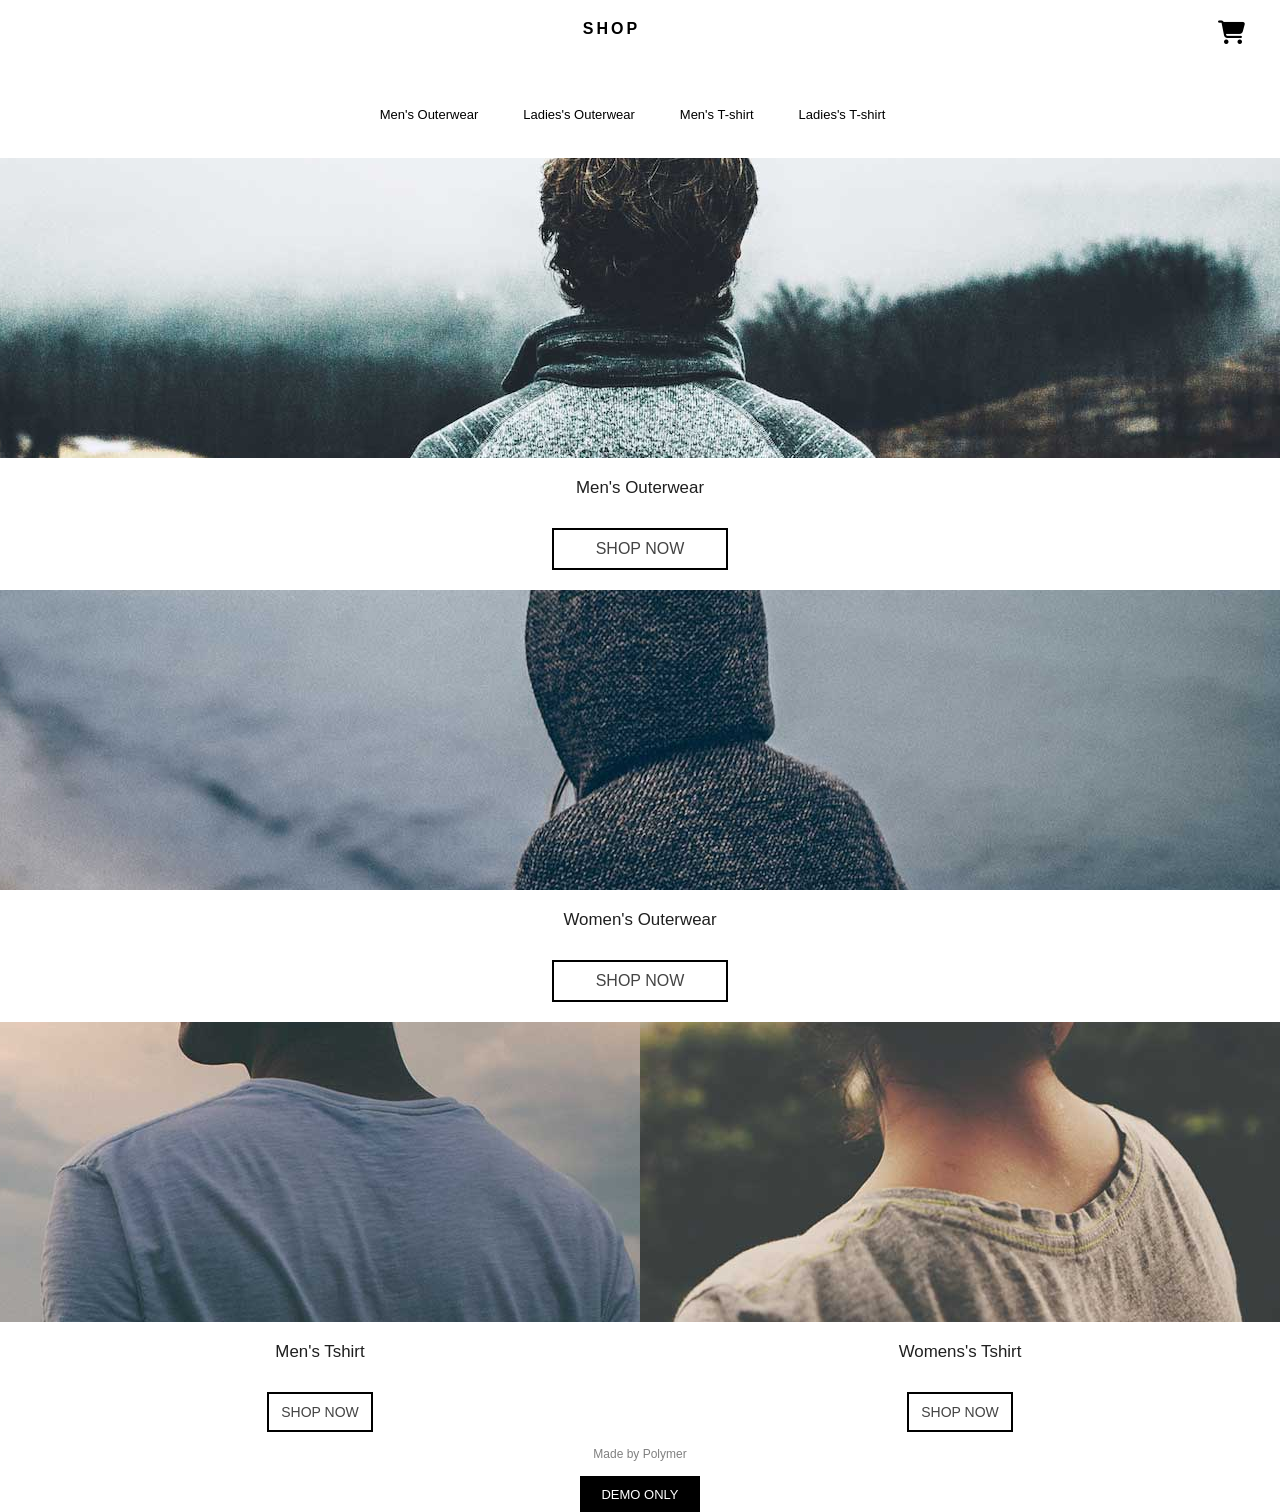
<file: index.html>
<!DOCTYPE html>
<html lang="en">
  <head>
    <meta charset="UTF-8" />
    <meta name="viewport" content="width=device-width, initial-scale=1.0" />
    <title>Grid with 2 Items per Row</title>
    <link rel="stylesheet" href="style.css">
    <link
    rel="stylesheet"
    href="https://cdnjs.cloudflare.com/ajax/libs/font-awesome/6.7.2/css/all.min.css"
    integrity="sha512-Evv84Mr4kqVGRNSgIGL/F/aIDqQb7xQ2vcrdIwxfjThSH8CSR7PBEakCr51Ck+w+/U6swU2Im1vVX0SVk9ABhg=="
    crossorigin="anonymous"
    referrerpolicy="no-referrer"
  />
  <link
    href="https://fonts.googleapis.com/css2?family=Roboto:wght@400;700&family=Noto+Sans:wght@400;700&display=swap"
    rel="stylesheet"
  />
  </head>
  <body>
<div class="home-page-outer-container">

    <div class="header-section">
        <div class="mobile-view">
          <div class="menu-bar">
            <i class="fa-solid fa-bars"></i>
          </div>
          <div class="shop-heading">
            <a href="homePage.html">SHOP</a>
          </div>
          <div class="cart">
            <a href="cartpage.html">
              <i class="fa-solid fa-cart-shopping"></i>
            </a>
          </div>
        </div>
        <div class="desktop-view">
          <a href="items.html">Men's Outerwear</a>
          <a href="">Ladies's Outerwear</a>
          <a href="">Men's T-shirt</a>
          <a href="">Ladies's T-shirt</a>
        </div>
  </div>

  <div class="main-homepage-container">
    <div class="mens-section">
      <div class="mens_outerwear"></div>
      <h2 class="mens_outerwear-heading">Men's Outerwear</h2>
      <a href="items.html" class="shpbtn">SHOP NOW</a>
    </div>

    <div class="women-section">
      <div class="womens_outerwear"></div>
      <h2 class="mens_outerwear-heading">Women's Outerwear</h2>
      <a href="items" class="shpbtn">SHOP NOW</a>
    </div>

    <div class="common-section-for-both">
      <div class="mens-section-incommon">
        <div class="mens_outerwear-common"></div>
        <h2 class="mens_outerwear-heading">Men's Tshirt</h2>
        <a href="items.html" class="shpbtn-for-common">SHOP NOW</a>
      </div>
  
      <div class="women-section-incommon">
        <div class="womens_outerwear-common"></div>
        <h2 class="mens_outerwear-heading">Womens's Tshirt</h2>
        <a href="items.html" class="shpbtn-for-common">SHOP NOW</a>
      </div>
      
    </div>

  </div>

    

   

    <div class="footer-section">
        <a class="footer-para">Made by Polymer</a>
        <div class="made-by">DEMO ONLY</div>
      </div>

</div>
  </body>
</html>
</file>
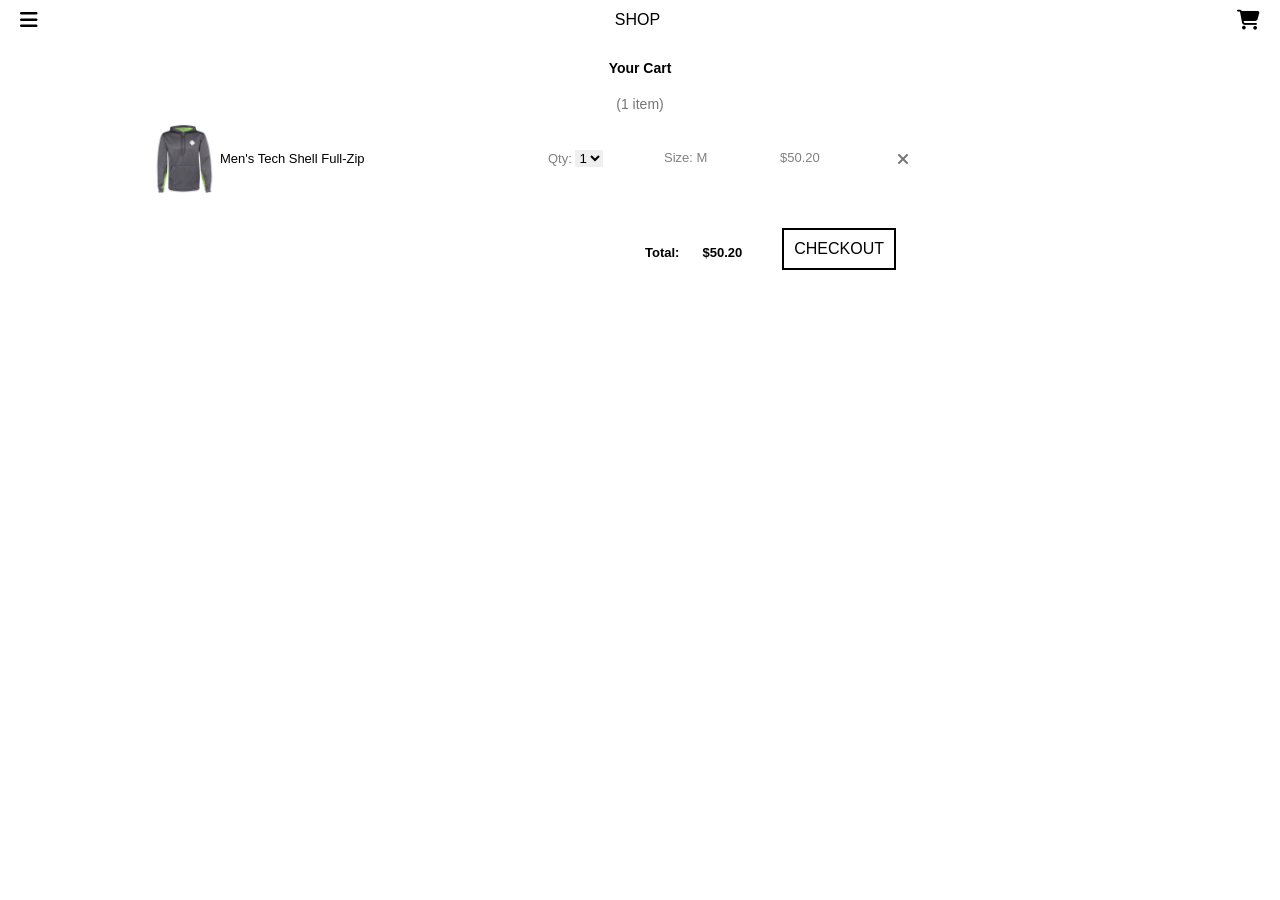
<file: cartpage.html>
<!DOCTYPE html>
<html lang="en">
  <head>
    <meta charset="UTF-8" />
    <meta name="viewport" content="width=device-width, initial-scale=1.0" />
    <title>Grid with 2 Items per Row</title>
    <link rel="stylesheet" href="style.css" />

    <link
      href="https://fonts.googleapis.com/css2?family=Roboto:wght@400;700&family=Noto+Sans:wght@400;700&display=swap"
      rel="stylesheet"
    />
    <link
      rel="stylesheet"
      href="https://cdnjs.cloudflare.com/ajax/libs/font-awesome/6.7.2/css/all.min.css"
      integrity="sha512-Evv84Mr4kqVGRNSgIGL/F/aIDqQb7xQ2vcrdIwxfjThSH8CSR7PBEakCr51Ck+w+/U6swU2Im1vVX0SVk9ABhg=="
      crossorigin="anonymous"
      referrerpolicy="no-referrer"
    />
  </head>
  <body>
    <div class="cart-main">
      <div class="header-section-cart">
        <div class="cart-mobile-view">
          <i class="fa-solid fa-bars"></i>

          <a href="homePage.html">SHOP</a>

          <i class="fa-solid fa-cart-shopping"></i>
        </div>
      </div>

      <div class="add-to-cart-main">
        <div class="added-to-cart-cnt">
          <div class="cart-div">
            <h1 class="cart-heading">Your Cart</h1>
            <span class="total-quantity">(1 item)</span>
          </div>

          <div class="main-card-detail-cnt">
            <img src="IMG/12.jpg" alt="" srcset="" class="cart-img" />

            <div class="cart-added-detail">
              <a href="" class="items-info">Men's Tech Shell Full-Zip</a>
              <div class="two-one">
                <p class="selections">
                  Qty:
                  <select class="qunat">
                    <option>1</option>
                    <option>1</option>
                    <option>1</option>
                    <option>1</option>
                  </select>
                </p>
                <p class="selections">Size: M</p>
                <p class="selections">$50.20</p>
              </div>
            </div>
            <div class="remove-item">
              <i class="fa-solid fa-xmark"></i>
            </div>
          </div>
          <div class="cart-btn-total">
            <div class="total">
              Total:
              <p>$50.20</p>
            </div>
            <a href="checkoutpage.html" class="btn-cart">CHECKOUT</a>
          </div>
        </div>
      </div>

      <!-- <div class="footer-section   cart-footer">
        <a class="footer-para">Made by Polymer</a>
        <div class="made-by">DEMO ONLY</div>
      </div> -->
    </div>

    <footer class="checkout-btn-cart">
      <a class="checkout-footer-blue" href="checkoutpage.html">CHECKOUT</a>
    </footer>
  </body>
</html>
</file>
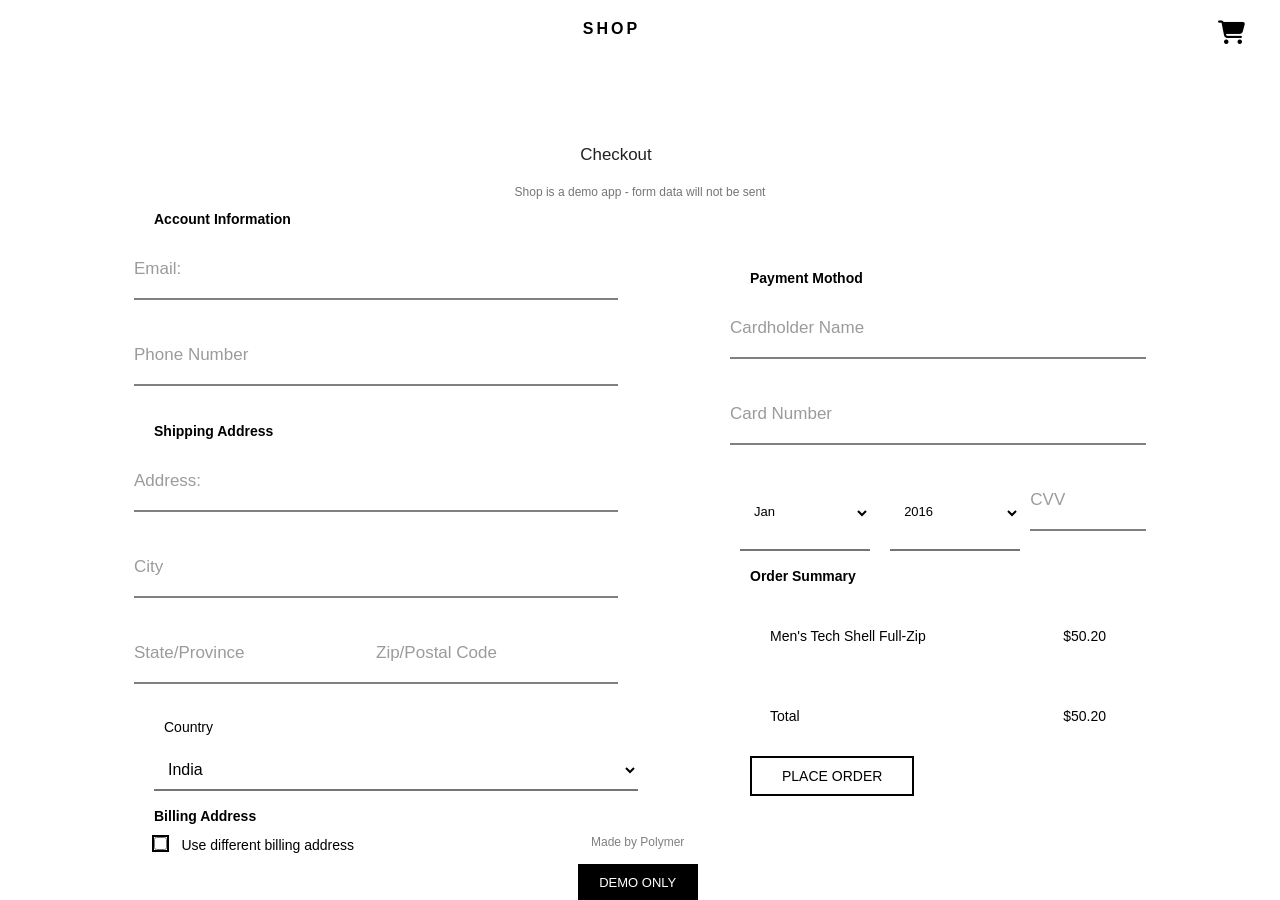
<file: checkoutpage.html>
<!DOCTYPE html>
<html lang="en">
  <head>
    <meta charset="UTF-8" />
    <meta name="viewport" content="width=device-width, initial-scale=1.0" />
    <title>Document</title>
    <link rel="stylesheet" href="style.css" />
    <link
      rel="stylesheet"
      href="https://cdnjs.cloudflare.com/ajax/libs/font-awesome/6.7.2/css/all.min.css"
      integrity="sha512-Evv84Mr4kqVGRNSgIGL/F/aIDqQb7xQ2vcrdIwxfjThSH8CSR7PBEakCr51Ck+w+/U6swU2Im1vVX0SVk9ABhg=="
      crossorigin="anonymous"
      referrerpolicy="no-referrer"
    />
    <link
      href="https://fonts.googleapis.com/css2?family=Roboto:wght@400;700&family=Noto+Sans:wght@400;700&display=swap"
      rel="stylesheet"
    />

    <link rel="preconnect" href="https://fonts.googleapis.com/" />
    <link rel="preconnect" href="https://fonts.gstatic.com/" crossorigin />
    <link
      href="https://fonts.googleapis.com/css2?family=Montserrat:ital,wght@0,100..900;1,100..900&family=Roboto:ital,wght@0,100..900;1,100..900&display=swap"
      rel="stylesheet"
    />
  </head>
  <body>
    <div class="main-container">
      <div class="header-section">
        <div class="mobile-view">
          <div class="menu-bar">
            <i class="fa-solid fa-bars"></i>
          </div>
          <div class="shop-heading">
            <a href="">SHOP</a>
          </div>
          <div class="cart">
            <i class="fa-solid fa-cart-shopping"></i>
          </div>
        </div>
      </div>

      <div class="checkout-contnr">
        <div class="checkout-heading-section">
          <h1 class="checkout-heading">Checkout</h1>
          <span class="checkout-para"
            >Shop is a demo app - form data will not be sent</span
          >
        </div>
<div class="checkout-container-middle">
        <div class="account-information-div">
          <h2 class="account-info-heading">Account Information</h2>

          <div class="acount-info-cntr">
            <div class="form__group field">
              <input
                class="form__field"
                type="text"
                placeholder="Email"
                required=""
              />
              <label class="form_label">Email:</label>
            </div>

            <div class="form__group field">
              <input
                class="form__field"
                type="Number"
                placeholder="Phone Number"
                required=""
              />
              <label class="form_label">Phone Number</label>
            </div>

            <h2 class="Shipping-address-heading">Shipping Address</h2>

            <div class="form__group field">
              <input
                class="form__field"
                type="text"
                placeholder="Address"
                required=""
              />
              <label class="form_label">Address:</label>
            </div>

            <div class="form__group field">
              <input
                class="form__field"
                type="Number"
                placeholder="City"
                required=""
              />
              <label class="form_label">City</label>
            </div>

            <div class="statte-zip-cntr">
              <div class="form__group field">
                <input
                  class="form__field"
                  type="text"
                  placeholder="State/Province"
                  required=""
                />
                <label class="form_label">State/Province</label>
              </div>

              <div class="form__group field">
                <input
                  class="form__field"
                  type="Number"
                  placeholder="Zip/Postal Code"
                  required=""
                />
                <label class="form_label">Zip/Postal Code</label>
              </div>
            </div>

            <div class="lable-country">
              <label for="" class="lable-name">Country</label>
              <select name="" id="" class="country-section">
                <option value="">India</option>
                <option value="">USA</option>
                <option value="">Canada</option>
              </select>
            </div>




            <div class="billing-address">
              <h2 class="billing-address-heading">Billing Address</h2>


             
              <div class="the-hidden-bill">
                  <input type="checkbox" id="hide-bill" class="hidden-bill ckeckit">
                  <label class="use-diff-add" for="">Use different billing address</label>
                  <div id="hide" class="hidden-address">
                    <div class="form__group field">
                      <input
                        class="form__field"
                        type="text"
                        placeholder="Address"
                        required=""
                      />
                      <label class="form_label">Address:</label>
                    </div>
        
                    <div class="form__group field">
                      <input
                        class="form__field"
                        type="Number"
                        placeholder="City"
                        required="required"
                      />
                      <label class="form_label">City</label>
                    </div>

                      <div class="statte-zip-cntr">
                        <div class="form__group field">
                          <input
                            class="form__field"
                            type="text"
                            placeholder="State/Province"
                            required=""
                          />
                          <label class="form_label">State/Province</label>
                        </div>
          
                        <div class="form__group field">
                          <input
                            class="form__field"
                            type="Number"
                            placeholder="Zip/Postal Code"
                            required=""
                          />
                          <label class="form_label">Zip/Postal Code</label>
                        </div>
                      </div>
                      <div class="lable-country">
                        <label for="" class="lable-name">Country</label>
                        <select name="" id="" class="country-section">
                          <option value="">India</option>
                          <option value="">USA</option>
                          <option value="">Canada</option>
                        </select>
                      </div>
                  </div>
              </div>







              <!-- <div class="new-address">
                <input type="checkbox" class="ckeck-new" />
                <h2 class="newAddres-heading">Use Different Billing Address</h2>
              </div> -->
            </div>
          </div>
        </div>

        <div class="paymentmode-container">
          <div class="payment-mode-div">
            <h2 class="payment-mode-heading">Payment Mothod</h2>

            <div class="form__group field">
              <input
                class="form__field"
                type="text"
                placeholder="Cardholder Name"
                required=""
              />
              <label class="form_label">Cardholder Name</label>
            </div>

            <div class="form__group field">
              <input
                class="form__field"
                type="text"
                placeholder="Card Number"
                required=""
              />
              <label class="form_label">Card Number</label>
            </div>
            <div class="month-year-cvv">
              <select name="" id="" class="month-section">
                  <option value="">Jan</option>
                  <option value="">Feb</option>
                  <option value="">Mar</option>
                  <option value="">Apr</option>
                  <option value="">May</option>
                  <option value="">Jun</option>
                  <option value="">Jul</option>
                  <option value="">Aug</option>
                  <option value="">Sep</option>
                  <option value="">Oct</option>
                  <option value="">Nov</option>
                  <option value="">Dec</option>
              </select>
              <select name="" id="" class="month-section">
                  <option value="">2016</option>
                  <option value="">2017</option>
                  <option value="">2018</option>
                  <option value="">2019</option>
                  <option value="">2020</option>
                  <option value="">2021</option>
                  <option value="">2022</option>
                  <option value="">2023</option>
                  <option value="">2024</option>
                  <option value="">2025</option>
                  <option value="">2026</option>
              </select>
              <div class="form__group field  CVV">
                <input
                  class="form__field"
                  type="text"
                  placeholder="CVV"
                  required=""
                />
                <label class="form_label">CVV</label>
              </div>

              
              
          </div>
          <div class="order-summary">
            <h2 class="order-summary-heading">
               Order Summary
            </h2>
            <div class="items-price-detail">
              <h2 class="item-name-heading">
                Men's Tech Shell Full-Zip
              </h2>
              <h2 class="items-price">
                  $50.20
              </h2>
            </div>


            <div class="total-price-detail">
              <h2 class="total-name-heading">
                Total
              </h2>
              <h2 class="total-added-price">
                  $50.20
              </h2>
            </div>

            <a href="#" class="btn-cart place-order-btn"> PLACE ORDER</a>
          </div>



          </div>
        </div>

      </div>
      </div>

      <div class="footer-section single-item  checkoutfooter">
        <a class="footer-para">Made by Polymer</a>
        <div class="made-by">DEMO ONLY</div>

        <div class="footer"></div>
      </div>

      <footer class="footer-ckeckout-page">
        <h2 class="footer-checkout-heading">
          PLACE ORDER
        </h2>
      </footer>
    </div>
  </body>
</html>
</file>
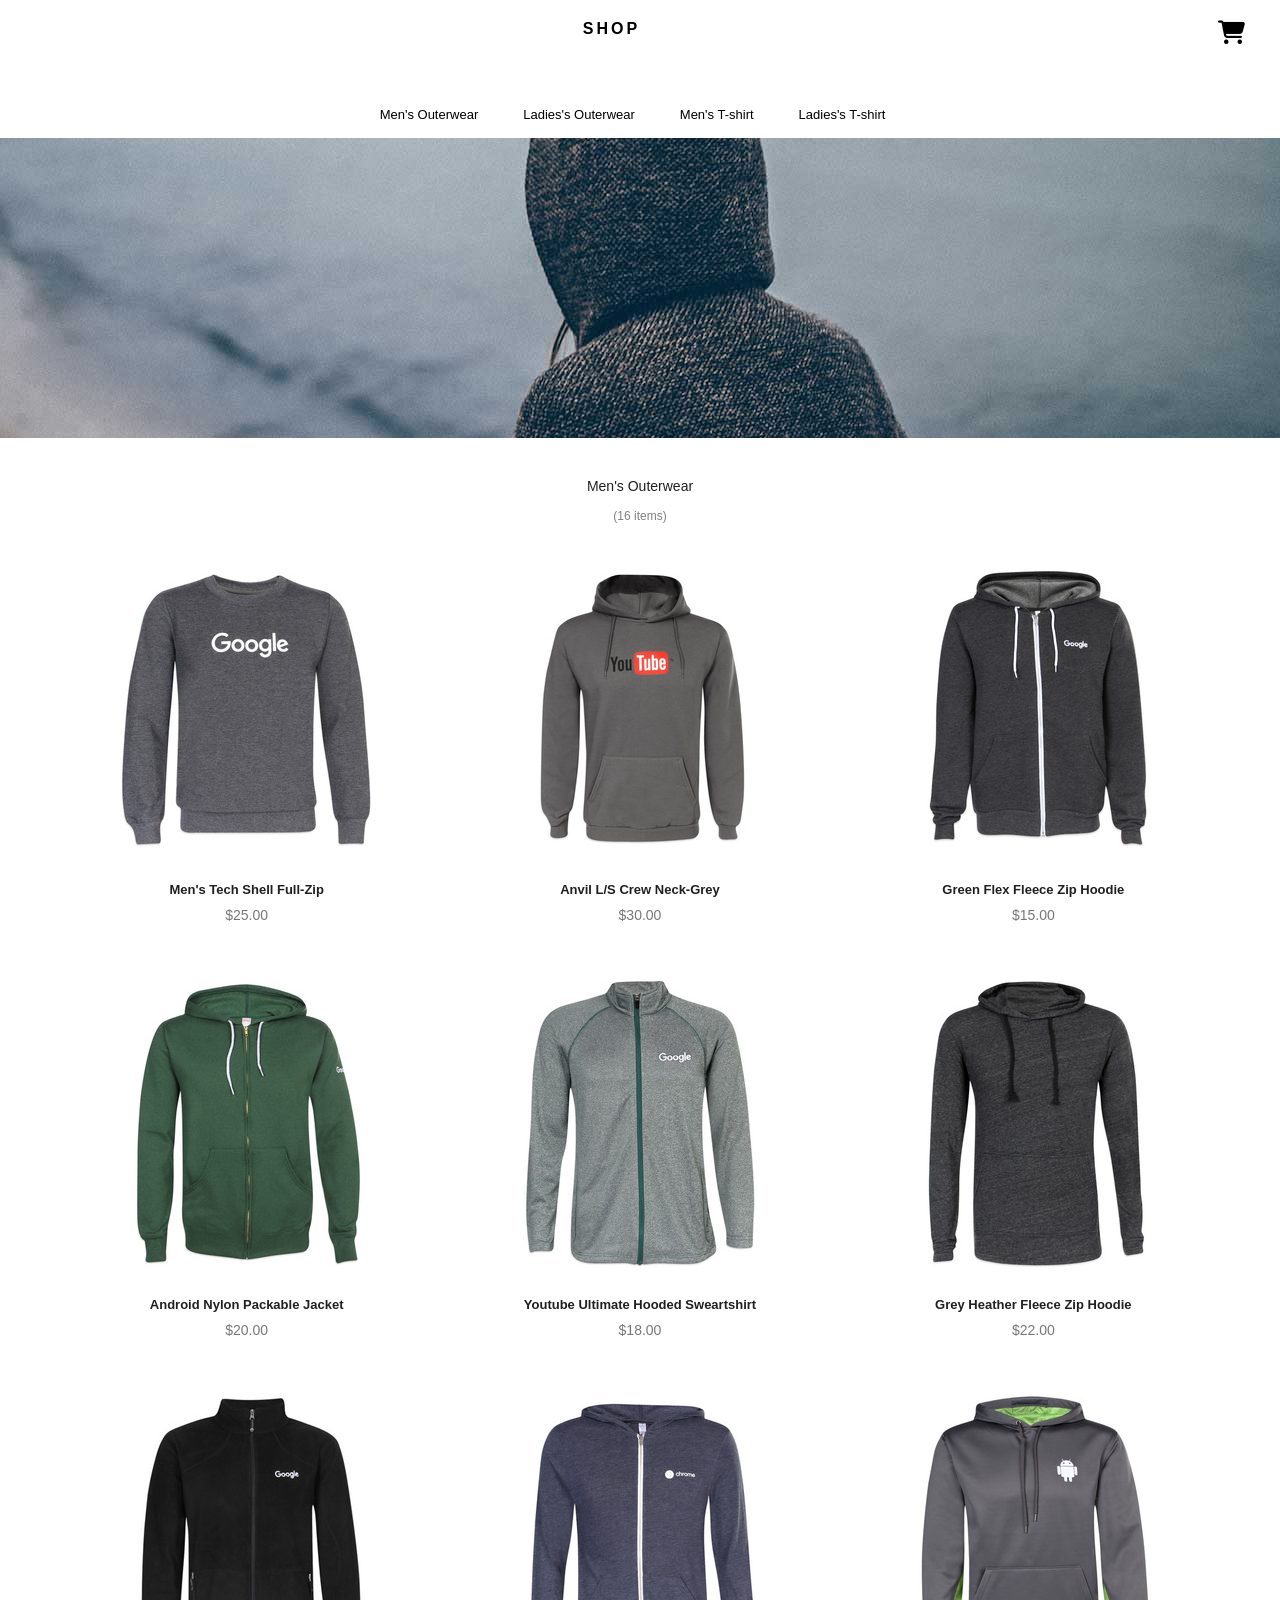
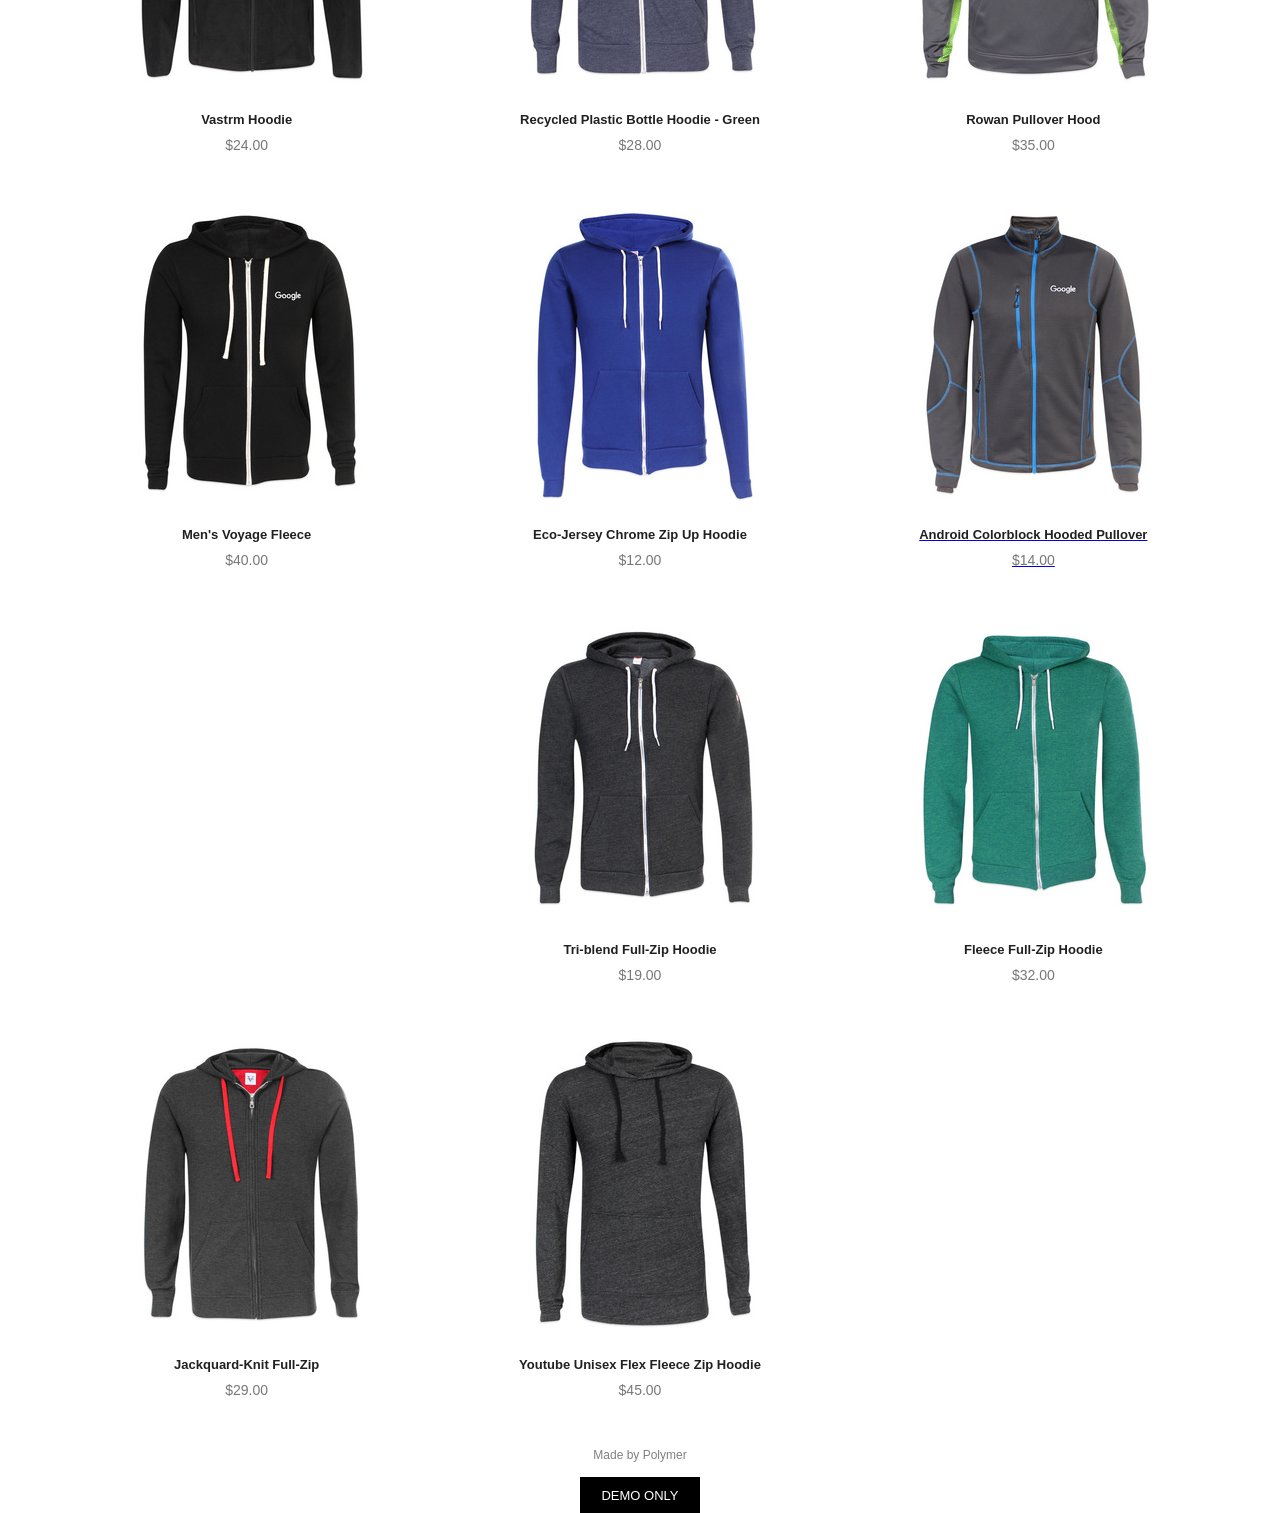
<file: items.html>
<!DOCTYPE html>
<html lang="en">
  <head>
    <meta charset="UTF-8" />
    <meta name="viewport" content="width=device-width, initial-scale=1.0" />
    <title>Grid with 2 Items per Row</title>
    <link rel="stylesheet" href="style.css">
    <link
    rel="stylesheet"
    href="https://cdnjs.cloudflare.com/ajax/libs/font-awesome/6.7.2/css/all.min.css"
    integrity="sha512-Evv84Mr4kqVGRNSgIGL/F/aIDqQb7xQ2vcrdIwxfjThSH8CSR7PBEakCr51Ck+w+/U6swU2Im1vVX0SVk9ABhg=="
    crossorigin="anonymous"
    referrerpolicy="no-referrer"
  />
  <link
    href="https://fonts.googleapis.com/css2?family=Roboto:wght@400;700&family=Noto+Sans:wght@400;700&display=swap"
    rel="stylesheet"
  />
  </head>
  <body>
<div class="main">

    <div class="header-section">
        <div class="mobile-view">
          <div class="menu-bar">
            <i class="fa-solid fa-bars"></i>
          </div>
          <div class="shop-heading">
            <a href="homePage.html">SHOP</a>
          </div>
          <div class="cart">
            <a href="cartpage.html">
            <i class="fa-solid fa-cart-shopping"></i></a>
          </div>
        </div>
        <div class="desktop-view">
          <a href="">Men's Outerwear</a>
          <a href="">Ladies's Outerwear</a>
          <a href="">Men's T-shirt</a>
          <a href="">Ladies's T-shirt</a>
        </div>
      </div>

    <div class="image-section">
<!-- <img class="img-for-items" src="img/mens_outerwear.jpg" alt=""> -->
    </div>

    

    <div class="middle-section">
        <h4 class="middle-heading">Men's Outerwear</h4>
        <h5 class="middle-heading2">(16 items)</h5>

    </div>

    <div class="container">
     
     
        <div class="item">
          <a href="SingleItem.html">
          <img  src="IMG/10-14154B.jpg" alt="Product 1" />
        </a>
          <h2 class="card-heading">Men's Tech Shell Full-Zip</h2>
          <p>$25.00</p>
        </div>
    

      <div class="item">
        <a href="SingleItem.html">
        <img src="IMG/5.jpg" alt="Product 2" />
      </a>
        <h2 class="card-heading" >Anvil L/S Crew Neck-Grey</h2>
        <p>$30.00</p>
      </div>

      <div class="item">
        <a href="SingleItem.html">
        <img src="IMG/6.jpg" alt="Product 3" />
      </a>
        <h2 class="card-heading">Green Flex Fleece Zip Hoodie</h2>
        <p>$15.00</p>
      </div>

      <div class="item">
        <a href="SingleItem.html">
        <img src="IMG/8.jpg" alt="Product 4" />
      </a>
        <h2 class="card-heading">Android Nylon Packable Jacket</h2>
        <p>$20.00</p>
      </div>

      <div class="item">
        <a href="SingleItem.html">
        <img src="IMG/10-15068B.jpg" alt="Product 5" />
      </a>
        <h2 class="card-heading">Youtube Ultimate Hooded Sweartshirt</h2>
        <p>$18.00</p>
      </div>

      <div class="item">
        <a href="SingleItem.html">
        <img src="IMG/9.jpg" alt="Product 6" />
      </a>
        <h2 class="card-heading">Grey Heather Fleece Zip Hoodie</h2>
        <p>$22.00</p>
      </div>

      <div class="item">
        <a href="SingleItem.html">
        <img src="IMG/10.jpg" alt="Product 7" />
      </a>
        <h2 class="card-heading">Vastrm Hoodie</h2>
        <p>$24.00</p>
      </div>

      <div class="item">
        <a href="SingleItem.html">
        <img src="IMG/11.jpg" alt="Product 8" />
      </a>
        <h2 class="card-heading">Recycled Plastic Bottle Hoodie - Green</h2>
        <p>$28.00</p>
      </div>

      <div class="item">
        <a href="SingleItem.html">
        <img src="IMG/12.jpg" alt="Product 9" />
      </a>
        <h2 class="card-heading">Rowan Pullover Hood</h2>
        <p>$35.00</p>
      </div>

      <div class="item">
        <a href="SingleItem.html">
        <img src="IMG/13.jpg" alt="Product 10" />
      </a>
        <h2 class="card-heading">Men's Voyage Fleece</h2>
        <p>$40.00</p>
      </div>

      <div class="item">
        <a href="SingleItem.html">
        <img src="IMG/14.jpg" alt="Product 11" />
      </a>
        <h2 class="card-heading">Eco-Jersey Chrome Zip Up Hoodie</h2>
        <p>$12.00</p>
      </div>

      <div class="item">
        <a href="SingleItem.html">
        <img src="IMG/15.jpg" alt="Product 12" />
        <h2 class="card-heading">Android Colorblock Hooded Pullover</h2>
        <p>$14.00</p>
      </div>

      <div class="item">
        <a href="SingleItem.html">
        <img src="IMG/16.jpg" alt="Product 13" />
      </a>
        <h2 class="card-heading">Tri-blend Full-Zip Hoodie</h2>
        <p>$19.00</p>
      </div>

      <div class="item">
        <a href="SingleItem.html">
        <img src="IMG/10-14157B.jpg" alt="Product 14" />
      </a>
        <h2 class="card-heading">Fleece Full-Zip Hoodie</h2>
        <p>$32.00</p>
      </div>

      <div class="item">
        <a href="SingleItem.html">
        <img src="IMG/7.jpg" alt="Product 15" />
      </a>
        <h2 class="card-heading">Jackquard-Knit Full-Zip</h2>
        <p>$29.00</p>
      </div>

      <div class="item">
        <a href="SingleItem.html">
        <img src="IMG/9.jpg" alt="Product 16" />
       </a>
        <h2 class="card-heading">Youtube Unisex Flex Fleece Zip Hoodie</h2>
        <p>$45.00</p>
      </div>
    </div>

    <div class="footer-section">
        <a class="footer-para">Made by Polymer</a>
        <div class="made-by">DEMO ONLY</div>
      </div>

</div>
  </body>
</html>
</file>
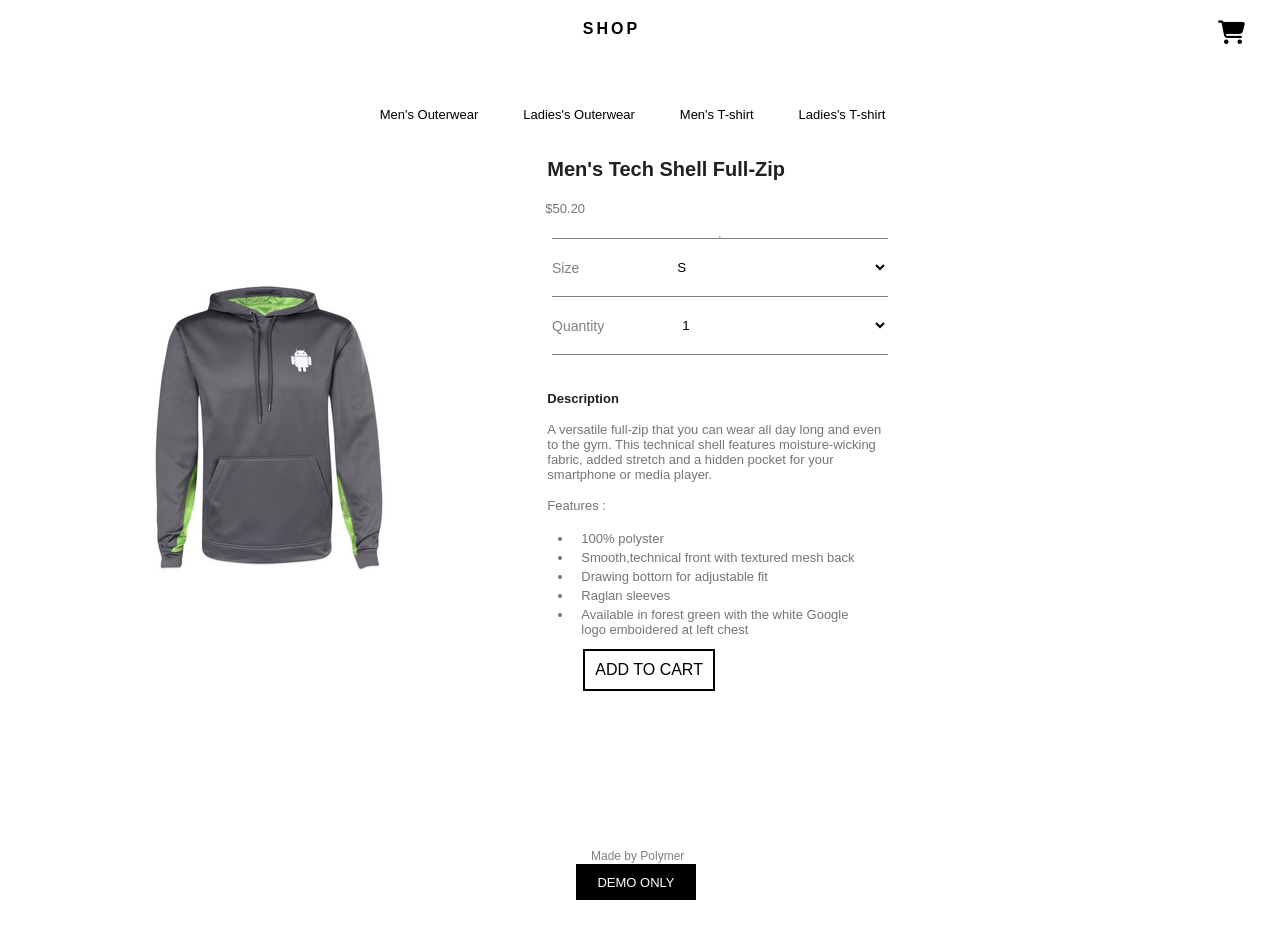
<file: SingleItem.html>
<!DOCTYPE html>
<html lang="en">
  <head>
    <meta charset="UTF-8" />
    <meta name="viewport" content="width=device-width, initial-scale=1.0" />
    <title>Document</title>
    <link rel="stylesheet" href="style.css" />
    <link
      rel="stylesheet"
      href="https://cdnjs.cloudflare.com/ajax/libs/font-awesome/6.7.2/css/all.min.css"
      integrity="sha512-Evv84Mr4kqVGRNSgIGL/F/aIDqQb7xQ2vcrdIwxfjThSH8CSR7PBEakCr51Ck+w+/U6swU2Im1vVX0SVk9ABhg=="
      crossorigin="anonymous"
      referrerpolicy="no-referrer"
    />
    <link
      href="https://fonts.googleapis.com/css2?family=Roboto:wght@400;700&family=Noto+Sans:wght@400;700&display=swap"
      rel="stylesheet"
    />

    <link rel="preconnect" href="https://fonts.googleapis.com/" />
    <link rel="preconnect" href="https://fonts.gstatic.com/" crossorigin />
    <link
      href="https://fonts.googleapis.com/css2?family=Montserrat:ital,wght@0,100..900;1,100..900&family=Roboto:ital,wght@0,100..900;1,100..900&display=swap"
      rel="stylesheet"
    />
  </head>
  <body>
    <div class="main-container">
      <div class="header-section">
        <div class="mobile-view">
          <div class="menu-bar">
            <i class="fa-solid fa-arrow-left"></i>
          </div>
          <div class="shop-heading">
            <a href="homePage.html">SHOP</a>
          </div>
          <div class="cart">
            <a href="cartpage.html">
              <i class="fa-solid fa-cart-shopping"></i>
            </a>
          </div>
        </div>
        <div class="desktop-view">
          <a href="items.html">Men's Outerwear</a>
          <a href="items.html">Ladies's Outerwear</a>
          <a href="items.html">Men's T-shirt</a>
          <a href="items.html">Ladies's T-shirt</a>
        </div>
      </div>

      <div class="card-main-section">
        <div class="img-ccontainer"></div>

        <div class="detail-container">
          <div class="main-detail-heading">
            <h1 class="detail-heading">Men's Tech Shell Full-Zip</h1>
        </div>
            <div class="price-cntainer">
                <p class="price">$50.20</p>
            </div>

            <div class="selector-section">
                <!-- <label for="size">Size</label> -->
                 <hr>
                <div class="size-section">
                    <p>Size</p>
                    <select class="size-selector" id="size">
                        <option value="small">S</option>
                        <option value="medium">M</option>
                        <option value="large">L</option>
                        <option value="xl">XL</option>
                    </select>
                </div>

                <div class="quantity-section">
                    <p>Quantity</p>
                    <select class="Quantity-selector">
                        <option value="1">1</option>
                        <option value="2">2</option>
                        <option value="3">3</option>
                        <option value="4">4</option>
                    </select>
                </div>
                
            </div>

            
            <div class="description">
              <h2 class="description-heading">Description</h2>
              <p class="desc-para">
                A versatile full-zip that you can wear all day long and even to
                the gym. This technical shell features moisture-wicking fabric,
                added stretch and a hidden pocket for your smartphone or media
                player.
              </p>

              <p class="feature-heading">Features :</p>
              <div class="feature-description">
                
                 <ul>
                    <li class="fleature-list">100% polyster</li>
                    <li class="fleature-list">Smooth,technical front with textured mesh back</li>
                    <li class="fleature-list">Drawing bottom for adjustable fit</li>
                    <li class="fleature-list">Raglan sleeves</li>
                    <li class="fleature-list">Available in forest green with the white Google logo emboidered at left chest</li>
                 </ul>

                 <a href="cartpage.html" class="btn-cart   single-item-cart-btn"> ADD TO CART</a>
              </div>

            </div>

            <div class="add-to-card">
                <a href="cartpage.html" class="add-to-card-btn">ADD TO CART</a>
            </div>
        <!-- </div> -->
        </div>
      </div>

      <div class="footer-section single-item">
        <a class="footer-para">Made by Polymer</a>
        <div class="made-by">DEMO ONLY</div>

        <div class="footer"></div>
    </div>




    </div>
 
  </body>
</html>
</file>
<file: style.css>
* {
  margin: 0;
  padding: 0;
  box-sizing: border-box;
  font-family: sans-serif;
}

.mobile-view {
  display: flex;
  justify-content: space-between;
  padding: 20px;
}
.shop-heading a {
  text-decoration: none;
  letter-spacing: 3px;
  color: black;
  font-weight: bold;
  margin-top: 20px;
  /* padding: 20px; */
}
.desktop-view {
  display: none;
}

.mens_outerwear{
  background-image: url(IMG/mens_outerwear.jpg);
  background-position: center;
  background-repeat: no-repeat;
  width: 100%;
  height: 300px;
}

 .mens-section,
.women-section{
  display: flex;
  flex-direction: column;
  align-items: center;
  justify-content: center;
  margin: 20px 0;
  gap: 20px;
} 

.mens_outerwear-heading{
font-size: 16.9px;
color: #202020;
font-weight: lighter;
}

.shpbtn {
  font-size: 16px;
  border: 2px solid black;
  text-decoration: none;
  margin-top: 10px;
  display: inline-block;
  color: #444;
  padding: 10px 42px;
} 

.common-section-for-both{
  display: flex;
  align-items: center;
  justify-content: center;
  width: 100%;
}

.mens-section-incommon{
  width: 100%;
  display: flex;
  flex-direction: column;
  align-items: center;
  justify-content: center;
  gap: 20px;
}
.women-section-incommon{
  width: 100%;
  display: flex;
  flex-direction: column;
  align-items: center;
  justify-content: center;
  gap: 20px;
}
 .womens_outerwear{
  background-image: url(IMG/ladies_outerwear.jpg);
  width: 100%;
  height: 300px;
  background-position: center;
  background-repeat: no-repeat;
}




.mens_outerwear-common{
  background-image: url(IMG/mens_tshirts.jpg);
  width: 100%;
  height: 300px;
  background-position: center;
  background-repeat: no-repeat;
}
.womens_outerwear-common{
  background-image: url(IMG/ladies_tshirts.jpg);
  width: 100%;
  height: 300px;
  background-position: center;
  background-repeat: no-repeat;
}

.shpbtn-for-common {
  font-size: 14px;
  border: 2px solid black;
  text-decoration: none;
  margin-top: 10px;
  display: inline-block;
  color: #444;
  padding: 10px 12px;
  font-size: 14px;
}

*/
.desktop-view {
  display: none;
}

.item3 {
  display: flex;
  flex-direction: row;
  height: auto;
  width: 100%;
}


.footer-section {
  display: flex;
  flex-direction: column;
  align-items: center;
  margin: 0 0;
}
.footer-para {
  color: gray;
  margin: 15px;
  font-size: 12px;
}

.made-by {
  font-size: 14px;
  color: white;
  height: 36px;
  width: 120px;
  background-color: black;
  display: flex;
  align-items: center;
  justify-content: center;
}  



 @media screen and (min-width: 1440px) {
    .mens-section-incommon{
        margin-left: 11%;
        
    }
    .women-section-incommon{
        margin-right: 11%;
    }
    .desktop-view{
      text-decoration: none;
      display: flex;
      flex-direction: row;
      align-items: center;
      justify-content: center;
      gap: 13px;
      padding-right: 15px;
      font-size: 11px;
      margin-top: 26px;
    }

    .desktop-view a{
        text-decoration: none;
        font-size: 13px;
        color: black;
        padding: 16px;
    }

    .menu-bar i {
      display: none;
    }

  .shpbtn-for-common { font-size: 16px;
  border: 2px solid #202020;
  text-decoration: none;
  margin-top: 10px;
  display: inline-block;
  color: #444;
  padding: 10px 42px;
   }
  } 










/*---------------------------------------------------------------------------------- Total Items Page -----------------------------------------------*/
.image-section{
  width: 100%;
  background-image: url(IMG/ladies_outerwear.jpg);
  background-position: center;
  background-repeat: no-repeat;
  height: 300px;
  display: none;
}


.menu-bar i,
.cart i {
  font-size: 24px;
  cursor: pointer;
  padding: 0 15px;
}
.heading {
  text-decoration: none;
  letter-spacing: 3px;
  color: #444;
  font-size: 17px;
  font-weight: bold;
  margin-bottom: 10px;
}

h1 {
  text-align: center;
  margin: 20px 0;
}
.middle-section {
  display: flex;
  flex-direction: column;
  align-items: center;
  justify-content: center;
  color: #202020;
  font-weight: 700;
}

.middle-heading {
  font-size: 14px;
  font-weight: lighter;
}
.middle-heading2 {
  font-size: 12px;
  font-weight: lighter;
  margin-top: 15px;
  color: grey;
}
.container {
  display: grid;
  grid-template-columns: repeat(2, 1fr);
  gap: 20px;
  padding: 20px;
  max-width: 1200px;
  margin: auto;
}

.item {
  background: #fff;
  border-radius: 8px;
  padding: 15px;
  text-align: center;
}
.card-heading {
  font-size: 13px;
  font-weight: bold;
  margin: 10px 0;
  color: #202020;
}
.item img {
  max-width: 100%;
  height: auto;
  border-radius: 8px;
  margin-bottom: 10px;
}

.item p {
  font-size: 14px;
  color: #777;
}

.footer-section {
  display: flex;
  flex-direction: column;
  align-items: center;
  margin: 0 0;
}
.footer-para {
  color: gray;
  margin: 15px;
}
.made-by {
  font-size: 13px;
  color: white;
  height: 36px;
  width: 120px;
  background-color: black;
  display: flex;
  align-items: center;
  justify-content: center;
}



/*------------------------------------------------------------------------- single-item-section --------------------------------------------------------*/
/* .card-main-section{
    display: grid;
    grid-column: 1fr;
} */
.img-ccontainer {
  /* width: 100vh; */
  height: 300px;
  background-image: url(IMG/12.jpg);
  background-position: center;
  background-repeat: no-repeat;
}

.size-section,
.quantity-section {
  width: 90%;
  display: flex;
  gap: 0px 64px;
  align-items: center;
  justify-content: center;
  border: 1px solid gray;
  border-left: none;
  border-right: none;
}
.size-section {
  gap: 0px 84px;
}
.size-selector,
.Quantity-selector {
  width: 80%;
  display: flex;
  flex-direction: column;
  padding: 20px 10px;
  outline: none !important;
  border: none !important;
  border-right: none !important;
  background-color: white;
}
.size-section,
.quantity-section p {
  color: gray;
  font-size: 14px;
}

.quantity-section {
  border-top: none;
}
.selector-section {
  display: flex;
  flex-direction: column;
  align-items: center;
  padding: 20px 0px;
}
.detail-heading {
  font-size: 20px;
  color: #202020;
}
.main-detail-heading {
  display: flex;
  align-items: start;
  padding: 0px 14px;
}
.price-cntainer {
  display: flexbox;
  align-items: start;
  padding: 0px 12px;
  color: #757575;
  font-size: 13px;
}

.description-heading,
.feature-heading {
  font-size: 13px;
  margin: 16px 0px;
  color: #202020;
  padding: 0px 14px;
}
.feature-heading {
  color: #757575;
}
.desc-para {
  color: #757575;
  font-size: 13px;
  padding: 0px 14px;
}
.feature-description {
  margin: 10px 40px;
}
.fleature-list {
  color: #757575;
  font-size: 13px;
  padding: 2px 8px;
}
.add-to-card-btn {
  width: 100%;
  background-color: #172c50;
}
.add-to-card-btn {
  color: #ffffff;
  font-size: 15px;
  padding: 20px 20px;
  position: absolute;
  bottom: 0;
  position: fixed;
}
.single-item{
  display: none;
}
.feature-description{
  margin-bottom: 15rem;
}
.single-item-cart-btn{
  display: none;
}

.add-to-card a{
  display: flex;
  align-items: center;
  justify-content: center;
  text-decoration: none;
  font-size: 13px;
  font-weight: lighter;
}
@media (min-width: 760px) {
  .add-to-card{
    display: none;
  }
 
  .single-item{
    /* display: flex;
    align-items: center;
    justify-content: center; */
    position: absolute;
    bottom: 0;
    left: 45%;

  }
  .single-item{
   display: block;
   position: absolute;
   bottom: 0;
  }
  
  .single-item-cart-btn{
    display: block;
    margin:10px 10px;
  }
}


/* -------------cart page------------------------- */


.cart-mobile-view {
  display: flex;
  align-items: center; 
  justify-content: space-between; 
  width: 100%; 
  padding: 10px 20px; 
  background-color: #fff; 
}

.cart-mobile-view a {
  text-decoration: none; 
  color: black; 
  font-size: 16px; 
  font-weight: lighter; 
}

.cart-mobile-view i {
  font-size: 20px; 
  cursor: pointer; 
}

.header-section-cart{
  display: flex;
  flex-direction: row;
  justify-content: space-between;
}
.total-quantity {
  font-size: 14px;
  color: #757575;
}

.cart-heading {
  font-size: 14px;
  color: black;
}
.cart-div {
  display: flex;
  flex-direction: column;
  align-items: center;
  justify-content: center;
}

.cart-img {
  width: 72px;
  height: 72px;
}

.main-card-detail-cnt {
  width: 100%;
  display: flex;
  justify-content: space-between;
  padding: 0px 20px;
  align-items: center;
}

.items-info {
  text-decoration: none;
  font-size: 13px;
  color: black;
  width: 300px;
}

.selections {
  border: none;
  font-size: medium;
  color: gray;
  padding: 0;
  font-size: small;
  padding: 2px;
  width: 100px;
}

.qunat {
  border: 0px;
}
.cart-details {
  width: 100%;
}

.remove-item {
  width: 10%;
  display: flex;
  justify-content: center;
  align-items: center;
}

.total {
  display: flex;
  flex-direction: row;
  justify-content: end;
  font-size: 13px;
  gap: 23px;
  padding: 10px 40px;
  font-weight: bold;
  margin-top: 30px;
}
.remove-item {
  color: #757575;
  display: flex;
  align-items: flex-start;
  /* margin-bottom: 10px; */
}
.cart-added-detail {
  gap: 10px;
  width: 100%;
}
.add-to-cart-btn {
  margin: 0 20px;
}
.cart-btn-total {
  display: flex;
  flex-direction: row;
  align-items: flex-end;
  justify-content: end;
}
.btn-cart {
  text-decoration: none;
  padding: 10px;
  border: 2px solid black;
  color: black;
}
.btn-cart {
  display: none;
}
.cart-footer{
  /* display: flex;
  align-items: center;
  position: absolute;
  bottom: 0; */
  display: flex;
  align-items: center;
  width: 100%;
  position: relative; /* Change from absolute */
  bottom: 0;
}
.checkout-btn-cart{

  position: fixed;
  bottom: 0;
  left: 0;
  width: 100%;
  height: 50px;
  background-color: blue;
  display: flex;
  justify-content: center;
  align-items: center;
  z-index: 1000;
}
.checkout-footer-blue{
 text-decoration: none;
 color: white;

 
}


@media (min-width: 360px) {
  .two-one{
    display: flex;
    flex-direction: row;
    justify-content: end;
  }
  
}

@media (min-width: 768px) {
  .btn-cart {
    display: inline-block;
  }
  .cart-added-detail {
    display: flex;
    flex-direction: row;
    align-items: center;
    justify-content: center;
  }
  .add-to-cart-main {
    margin: 0px 10%;
    
  }
  .items-info {
    width: 300px;
    /* padding-left: 50px; */
  }
.checkout-btn-cart{
  display: none;
}

}

@media (min-width: 1024px) {
  .main-card-detail-cnt {
    max-width: 80%;
  }


  .main-card-detail-cnt {
    display: flex;
    align-items: center;
    justify-content: center;
  }
  /* .remove-item {
    width: 5%;
  } */
  .btn-cart {
    margin-right: 25%;
  }
  .selections {
    padding: 30px 10px;
    margin: 8px 8px;
  }

  .cart-details {
    display: flex;
    justify-content: space-between;
    align-items: center;
    gap: 5px;
    padding: 10px 50px;
  }

  .selections {
    /* min-width: 190px; */
  }

  .items-info {
    width: 300px;
  }
  .desktop-view {
    display: none;
  }
}

/* --------------------for alll */

@media screen and (min-width: 750px) {
  .part1 {
    margin-left: 11%;
  }
  .part2 {
    margin-right: 11%;
  }
  .desktop-view {
    text-decoration: none;
    display: flex;
    flex-direction: row;
    align-items: center;
    justify-content: center;
    gap: 13px;
    padding-right: 15px;
    font-size: 11px;
    margin-top: 26px;
  }

  .desktop-view a {
    text-decoration: none;
    font-size: 13px;
    color: black;
    padding: 16px;
  }

  .menu-bar i {
    display: none;
  }

  .container {
    display: grid;
    grid-template-columns: repeat(3, 1fr);
    gap: 20px;
    padding: 20px;
    max-width: 1200px;
    margin: auto;
  }

  /* --full items container----------------------- */
.image-section{
  width: 100%;
  display: block;
}
.middle-section {
  margin-top: 40px;
}
  /* ----  single card */
  .card-main-section {
    display: flex;
    flex-direction: row;
  }
  .img-ccontainer {
    width: 50%;
    /* height: 500px; */
    margin-top: 140px;
  }
  .detail-container {
    width: 70%;
  }
  .add-to-card {
    display: none;
  }
  .description,
  .selector-section {
    width: 50%;
  }

  .single-item {
    margin-top: 15.5rem;
  }
}



/* ----------------------check out------------------------- */

/* checck out page */

.navbar{
  display: flex;
  justify-content: space-between;
  align-items: center;
  padding: 7px;
}
.shop{
  font-size: 20px;
  /* font-weight: bold; */
  text-align: center;
  text-decoration: none;
  letter-spacing: 5px;
  color: black;
}
.menu{
  display:flex;
  flex-direction: row;
  justify-content: space-between;
  font-size: 30px;
  padding: 20px;   
}
.cart-icon{
  font-size: 20px;
  padding: 20px;
}
.cartitem{
  margin-top: 10px;
}
.checkout{
  display: flex;
  justify-content: center;
}

.personal-details{
  display: flex;
  flex-direction: column;

}

.part1,.part2{
  flex: 1;
  padding: 10px;
  display: flex;
  margin-top: 20px;
  flex-direction: column;
  gap :20px;
  text-align: start;

}
.data{
  width: 100%;
  padding: 10px;
  margin: 5px 0;
  gap: 30px;
  border: 0px solid ;
  border-bottom: 1px solid;
}
.state-detail{
  display: flex;
  gap: 10px;

}
.country-section,.month-section {
  width: 100%;
  background-color: #fff;
  padding: 10px;
  margin: 5px 0;
  border: 0px;
  border-bottom: 1px solid #757575;
}
.month-year-cvv{
  display: flex;
}
#hide{
  display: none;
}

#hide-bill:checked ~ #hide{
display: flex;
flex-direction: column;
}
.checkout-total-price{
  display: flex;
  margin-top: 20px;
  flex-direction: row;
  justify-content: space-between;
}
.placeoredr {
  color: #fff;
  font-size: 16px;
  padding:20px 0px ;
  width: 100%;
  background-color: #172C50;
  position:fixed;
  bottom: 0;
}
.cartbtn{
  display: none;
}
.person-details-heading{
  display: flex;
  justify-items: start;
}
.place-order{
display: none;
}
.personal-details{
  margin: 0px 5%;
}
/* Media Queries */
@media (min-width: 768px) {

  .personal-details{
      display: grid;
      grid-template-columns: 1fr 1fr;
      margin: 0px 10%;
      gap: 30px;
  }

  .menu i{
      display: none;
  }

  .state-detail {
      flex-direction: column;
  }
  .checkoutbtn {
      display: none;
  }
  .place-order{
    display: flex;
    text-decoration: none;
    color: #202020;
    border:1px solid;
    height: 40px;
    width: 200px;
    padding-top: 10px;
    padding-left: 40px;

  }

  .footer-class{
      display: flex;
      margin-top:70px;
      bottom: 0;
      display: flex;
      align-self: center;
      justify-content: center;   
  }
}






/* --------------------------------checkout page--------------- */


.checkout-contnr{
  display: flex;
  flex-direction: column;
}


.checkout-heading-section{
  display: flex;
  flex-direction: column;
  align-items: center;
  justify-content: center;
}
.checkout-heading{
  font-size: 16.9px;
  color: #202020;
  font-weight: lighter;
}
.checkout-para{
  font-size: 12px;
  color: #757575;
}

.form__group {
  position: relative;
  padding: 25px 0 ;
  width: 100%;
  /* max-width: 320px; */
  /* padding:15px; */

}
.form__field {
  font-family: inherit;
  width: 100%;
  border: none;
  border-bottom: 2px solid grey;
  outline: 0;
  font-size: 17px;
  color: red;
  padding: 7px 15px;
  background:transparent;
  transition: border-color 0.2s;
}

.form__field::placeholder{
    color: transparent;
}
.form__field:placeholder-shown ~.form_label{
    font-size: 17px;
    cursor: text;
    top:20px;
}
.form_label{
    position: absolute;
    top: 0;
    display: block;
    transition: 0.2s;
    font-size: 17px;
    color: #9b9b9b;
    pointer-events: none;
}
.form__field:focus{
    padding-bottom: 6px;
    font-weight: 300;
    border-width: 3px;
    border-bottom: 2px solid black;
    border-image-slice: 1;
    
}
.form__field:focus ~.form_label{
    position: absolute;
    top: 0;
    display: block;
    transition: 0.2s;
    font-size: 13px;
    color: black;
    font-weight: 300;
}
.form__field:required,.form__field:invalid{
    box-shadow: none;
}

.account-info-heading,.Shipping-address-heading,.billing-address-heading,
.payment-mode-heading,.order-summary-heading,.order-summary-heading,.item-name-heading{
  font-size: 14px;
  padding: 12px 20px;
}
.statte-zip-cntr{
  display: flex;
  flex-direction: row;
}
.billing-address{
  display: flex;
  flex-direction: column;
  align-items:flex-start;
}
.new-address{
  display: flex;
  padding: 12px 20px;
  gap: 7px;
  
}
.newAddres-heading{
  font-size: 13px;
  color:#202020 ;
 
}
.paymentmode-container{
  display: flex;
  flex-direction: column;
  /* gap: 20px;
  margin-bottom: 20px; */
}
.country-section {
  /* width: 100%; */
  width: 80%;
  background-color: #fff;
  /* padding: 20px 10px; */
  margin: 5px 20px;
  border: 0px;
  font-size: 16px;
  border-bottom: 2px solid #757575;
  transition: border-color 0.2s;
  
}
input:focus, select:focus, textarea:focus {
  outline: none;
  border:none;
}
input:focus, select:focus, textarea:focus {
  outline: none;
  border: none;
  border-bottom: 1px solid black; /* Keeps only the bottom border */
}
.lable-country{
  display: flex;
  flex-direction: column;
}
.lable-name{
  font-size: 14px;
 margin: 10px 30px;
}

 .month-section {
  width: 100%;
  background-color: #fff;
  /* padding: 10px 0px; */
  margin: 5px 10px;
  border: 0px;
  border-bottom: 2px solid #757575;
  font-size: 13px;
}
.items-price-detail{
  display: flex;
  justify-content: space-between;
}

.items-price,.item-name-heading,.total-name-heading,
.total-added-price{
  font-size: 14px;
  padding: 12px 20px;
  color: black;
  font-weight: lighter;
}
.total-price-detail{
  display: flex;
  justify-content: space-between;
}

.checkoutfooter{
  display: none;
}

.footer-ckeckout-page{
  display: flex;
  justify-content: center;
  align-items: center;
  width: 100%;
  height: 50px;
  background-color: blue;

}
.footer-checkout-heading{
  font-size: 14px;
  color: white;
}
.btn-div-total-cart{
  height: 30px;
  width: 20px;
  background-color: #172c50;
}
.btn-div-total-cart-btn{
  height: 40px;
  background-color: red;
  width: 200px;
  align-items: center;
  justify-content: center;
  
}
.place-order-btn{
  font-size: 14px;
  padding:10px 30px;
  margin-left: 20px;
}
.ckeckit{
  outline: 2px solid black;
  margin-left: 20px;
}
.use-diff-add{
  margin: 10px 10px;
  font-weight: lighter;
  font-size: 14px;
}

@media (min-width: 760px) {
  .country-section {
    width: 100%;
  }

  .checkoutfooter{
    display: block;
    display: flex;
    align-items: center;
    justify-content: center;
  }

  .checkout-container-middle{
    display: flex;
    gap:7rem;
    justify-content: center;
    align-items: center; 
  }
  .footer-ckeckout-page{
    display: none;
  }
  .checkout-heading{
    margin-right: 3rem;
    margin-top: 5rem;
  }
  .items-price,.item-name-heading,.total-name-heading,
  .total-added-price{
    margin: 20px;
  }

  
} 


.cart a i{
  color: black;
}
</file>
